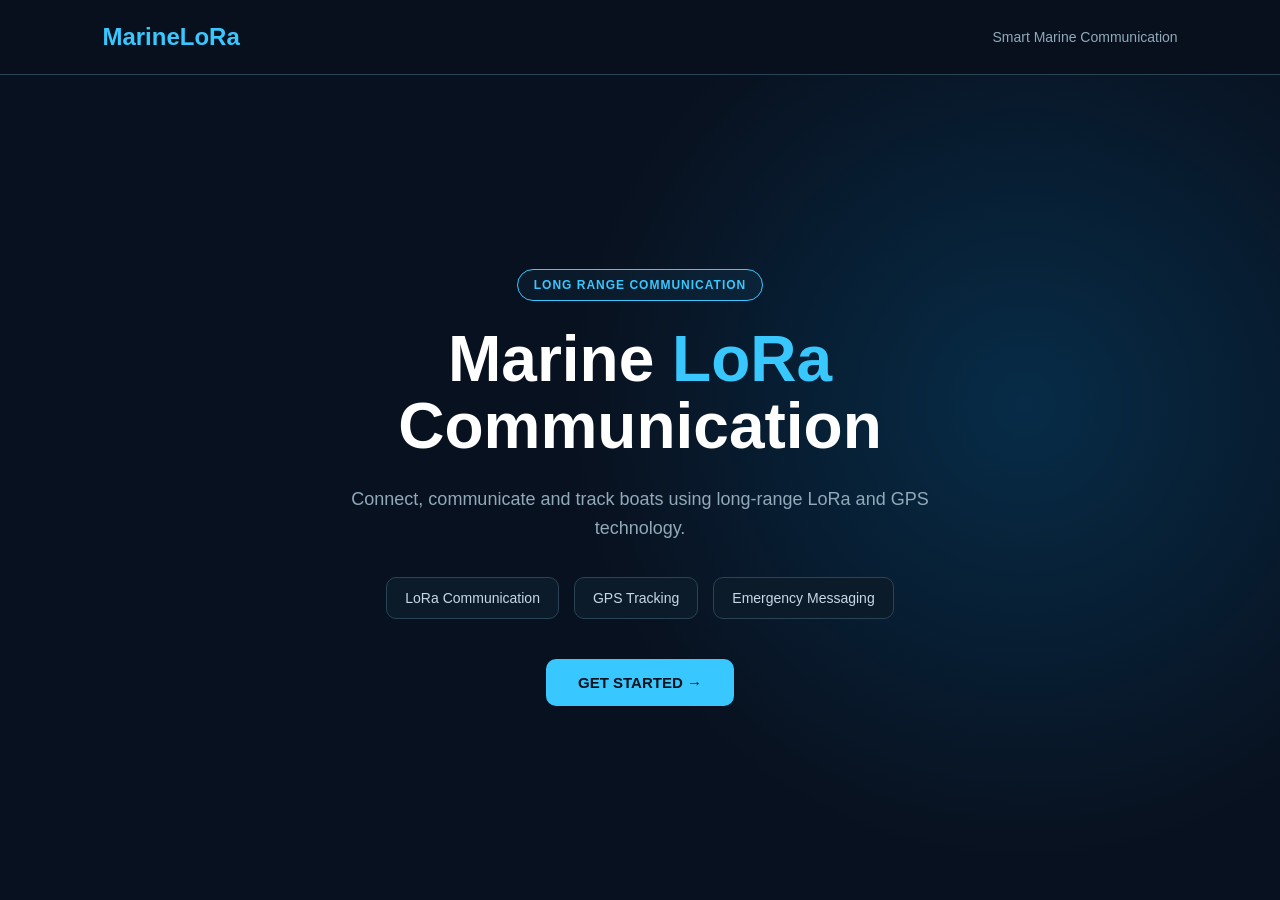
<file: index.html>
<!DOCTYPE html>
<html lang="en">

<head>
    <meta charset="UTF-8">
    <meta name="viewport" content="width=device-width, initial-scale=1.0">

    <title>Marine LoRa Communication</title>

    <link rel="stylesheet" href="style.css">
</head>

<body>

    <nav>
        <h2>MarineLoRa</h2>
        <span>Smart Marine Communication</span>
    </nav>

    <main class="hero">

        <div class="badge">
            LONG RANGE COMMUNICATION
        </div>

        <h1>
            Marine <span>LoRa</span><br>
            Communication
        </h1>

        <p>
            Connect, communicate and track boats using
            long-range LoRa and GPS technology.
        </p>

        <div class="features">
            <div> LoRa Communication</div>
            <div> GPS Tracking</div>
            <div> Emergency Messaging</div>
        </div>

        <a href="register.html" class="button">
            GET STARTED →
        </a>

    </main>

</body>

</html>
</file>
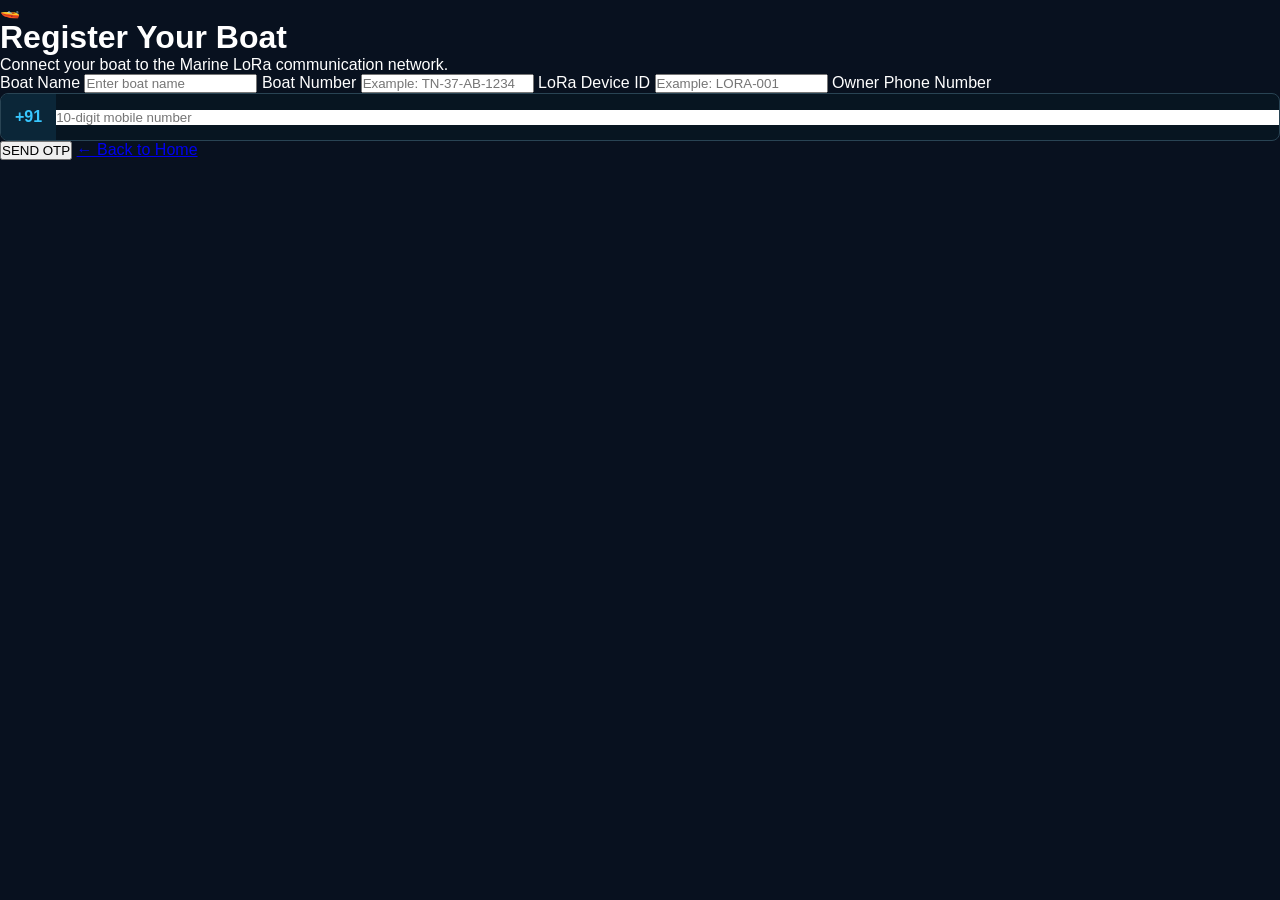
<file: register.html>
<!DOCTYPE html>
<html lang="en">

<head>

    <meta charset="UTF-8">
    <meta name="viewport" content="width=device-width, initial-scale=1.0">

    <title>Register Boat | MarineLoRa</title>

    <link rel="stylesheet" href="style.css">

    <style>

        /* Phone Number */

        .phone-input {
            display: flex;
            align-items: center;

            background: #071521;

            border: 1px solid #294454;

            border-radius: 8px;

            overflow: hidden;
        }

        .phone-input span {
            padding: 14px;

            color: #38c7ff;

            background: #0b2638;

            font-weight: bold;
        }

        .phone-input input {
            border: none !important;

            border-radius: 0 !important;

            flex: 1;
        }


        /* OTP Box */

        .otp-box {
            margin-top: 25px;

            padding: 20px;

            background: #071521;

            border: 1px solid #38c7ff;

            border-radius: 12px;

            text-align: center;
        }

        .otp-box h3 {
            color: #38c7ff;

            margin-bottom: 10px;
        }

        .demo-otp {
            font-size: 30px;

            font-weight: bold;

            letter-spacing: 7px;

            color: white;

            background: #0b2d40;

            padding: 14px;

            border-radius: 8px;

            margin: 15px 0;
        }

        .otp-note {
            color: #91a9b9;

            font-size: 13px;
        }

    </style>

</head>


<body>


    <div class="register-page">


        <div class="register-card">


            <div class="boat-icon">
                🚤
            </div>


            <h1>
                Register Your Boat
            </h1>


            <p>
                Connect your boat to the
                Marine LoRa communication network.
            </p>


            <!-- =========================
                 BOAT DETAILS
            ========================== -->

            <label>
                Boat Name
            </label>

            <input
                type="text"
                id="boatName"
                placeholder="Enter boat name"
            >


            <label>
                Boat Number
            </label>

            <input
                type="text"
                id="boatNumber"
                placeholder="Example: TN-37-AB-1234"
            >


            <label>
                LoRa Device ID
            </label>

            <input
                type="text"
                id="loraId"
                placeholder="Example: LORA-001"
            >


            <!-- =========================
                 PHONE NUMBER
            ========================== -->

            <label>
                Owner Phone Number
            </label>


            <div class="phone-input">

                <span>
                    +91
                </span>

                <input
                    type="tel"
                    id="phoneNumber"
                    placeholder="10-digit mobile number"
                    maxlength="10"
                >

            </div>


            <!-- SEND OTP -->

            <button
                onclick="sendOTP()"
                id="sendOtpButton"
            >

                SEND OTP

            </button>


            <!-- =========================
                 OTP SECTION
            ========================== -->

            <div
                id="otpSection"
                style="display:none;"
            >

                <div class="otp-box">

                    <h3>
                         Phone Verification
                    </h3>

                    <p>
                        Your demo OTP is:
                    </p>


                    <div
                        id="demoOTP"
                        class="demo-otp"
                    >
                        ------
                    </div>


                    <p class="otp-note">
                        Demo mode: no SMS is sent.
                    </p>

                </div>


                <label>
                    Enter OTP
                </label>


                <input
                    type="text"
                    id="otp"
                    placeholder="Enter 6-digit OTP"
                    maxlength="6"
                >


                <button
                    onclick="verifyOTP()"
                >

                     VERIFY & CONTINUE →

                </button>

            </div>


            <a
                href="index.html"
                class="back"
            >

                ← Back to Home

            </a>


        </div>

    </div>



    <!-- =========================
         JAVASCRIPT
    ========================== -->

    <script>

        let generatedOTP = "";


        // =================================
        // SEND OTP
        // =================================

        function sendOTP() {


            const boatName =
                document
                .getElementById("boatName")
                .value
                .trim();


            const boatNumber =
                document
                .getElementById("boatNumber")
                .value
                .trim();


            const loraId =
                document
                .getElementById("loraId")
                .value
                .trim();


            const phone =
                document
                .getElementById("phoneNumber")
                .value
                .trim();


            // Check boat name

            if (boatName === "") {

                alert(
                    "Please enter boat name."
                );

                return;
            }


            // Check boat number

            if (boatNumber === "") {

                alert(
                    "Please enter boat number."
                );

                return;
            }


            // Check LoRa ID

            if (loraId === "") {

                alert(
                    "Please enter LoRa Device ID."
                );

                return;
            }


            // Check phone

            if (!/^[0-9]{10}$/.test(phone)) {

                alert(
                    "Please enter a valid 10-digit phone number."
                );

                return;
            }


            // =================================
            // SAVE BOAT DETAILS
            // =================================

            localStorage.setItem(
                "boatName",
                boatName
            );


            localStorage.setItem(
                "boatNumber",
                boatNumber
            );


            localStorage.setItem(
                "loraId",
                loraId
            );


            localStorage.setItem(
                "phoneNumber",
                phone
            );


            // =================================
            // GENERATE 6 DIGIT OTP
            // =================================

            generatedOTP =
                Math.floor(
                    100000 +
                    Math.random() * 900000
                ).toString();


            // Display OTP

            document
                .getElementById("demoOTP")
                .textContent =
                generatedOTP;


            // Show OTP section

            document
                .getElementById("otpSection")
                .style.display =
                "block";


            // Change button

            document
                .getElementById("sendOtpButton")
                .textContent =
                "OTP GENERATED ✓";


            // Demo message

            alert(
                "Demo OTP generated successfully!"
            );

        }



        // =================================
        // VERIFY OTP
        // =================================

        function verifyOTP() {


            const enteredOTP =
                document
                .getElementById("otp")
                .value
                .trim();


            // Empty check

            if (enteredOTP === "") {

                alert(
                    "Please enter the OTP."
                );

                return;
            }


            // Verify

            if (
                enteredOTP === generatedOTP
            ) {


                // Save verification status

                localStorage.setItem(
                    "phoneVerified",
                    "true"
                );


                alert(
                    " Phone number verified successfully!"
                );


                // Go to tracking page

                window.location.href =
                    "tracking.html";

            }

            else {

                alert(
                    " Incorrect OTP. Please try again."
                );

            }

        }

    </script>


</body>

</html>
</file>
<file: style.css>
* {
    margin: 0;
    padding: 0;
    box-sizing: border-box;
}

html,
body {
    width: 100%;
    min-height: 100%;
}

body {
    font-family: Arial, Helvetica, sans-serif;
    background: #08111f;
    color: white;
}

/* NAVBAR */

nav {
    height: 75px;
    width: 100%;
    display: flex;
    align-items: center;
    justify-content: space-between;
    padding: 0 8%;
    background: #07101c;
    border-bottom: 1px solid #294454;
}

nav h2 {
    color: #38c7ff;
    font-size: 24px;
    font-weight: bold;
}

nav span {
    color: #91a9b9;
    font-size: 14px;
}

/* HERO */

.hero {
    min-height: calc(100vh - 75px);
    display: flex;
    flex-direction: column;
    justify-content: center;
    align-items: center;
    text-align: center;
    padding: 60px 20px;

    background:
        radial-gradient(
            circle at 80% 40%,
            rgba(0, 166, 255, 0.18),
            transparent 40%
        ),
        #08111f;
}

/* BADGE */

.badge {
    display: inline-block;
    padding: 8px 16px;
    margin-bottom: 25px;

    border: 1px solid #38c7ff;
    border-radius: 30px;

    color: #38c7ff;
    background: rgba(56, 199, 255, 0.05);

    font-size: 12px;
    font-weight: bold;
    letter-spacing: 1px;
}

/* MAIN HEADING */

.hero h1 {
    margin-bottom: 25px;

    color: #ffffff;
    font-size: 64px;
    line-height: 1.05;
    font-weight: 700;
}

.hero h1 span {
    color: #38c7ff;
}

/* DESCRIPTION */

.hero p {
    max-width: 650px;
    margin-bottom: 35px;

    color: #91a9b9;

    font-size: 18px;
    line-height: 1.6;
}

/* FEATURES */

.features {
    display: flex;
    gap: 15px;
    margin-bottom: 40px;
}

.features div {
    padding: 12px 18px;

    background: #0b1b2a;

    border: 1px solid #294454;
    border-radius: 10px;

    color: #c8d8e5;

    font-size: 14px;
}

/* BUTTON */

.button {
    display: inline-block;

    padding: 15px 32px;

    background: #38c7ff;
    color: #06111c;

    border-radius: 10px;

    text-decoration: none;

    font-size: 15px;
    font-weight: bold;

    transition: 0.3s;
}

.button:hover {
    background: #72d8ff;
    transform: translateY(-2px);
}

/* MOBILE */

@media (max-width: 700px) {

    nav {
        padding: 0 5%;
    }

    nav span {
        display: none;
    }

    .hero h1 {
        font-size: 42px;
    }

    .hero p {
        font-size: 16px;
    }

    .features {
        flex-direction: column;
        width: 100%;
        max-width: 300px;
    }

    .features div {
        width: 100%;
    }
}
</file>
